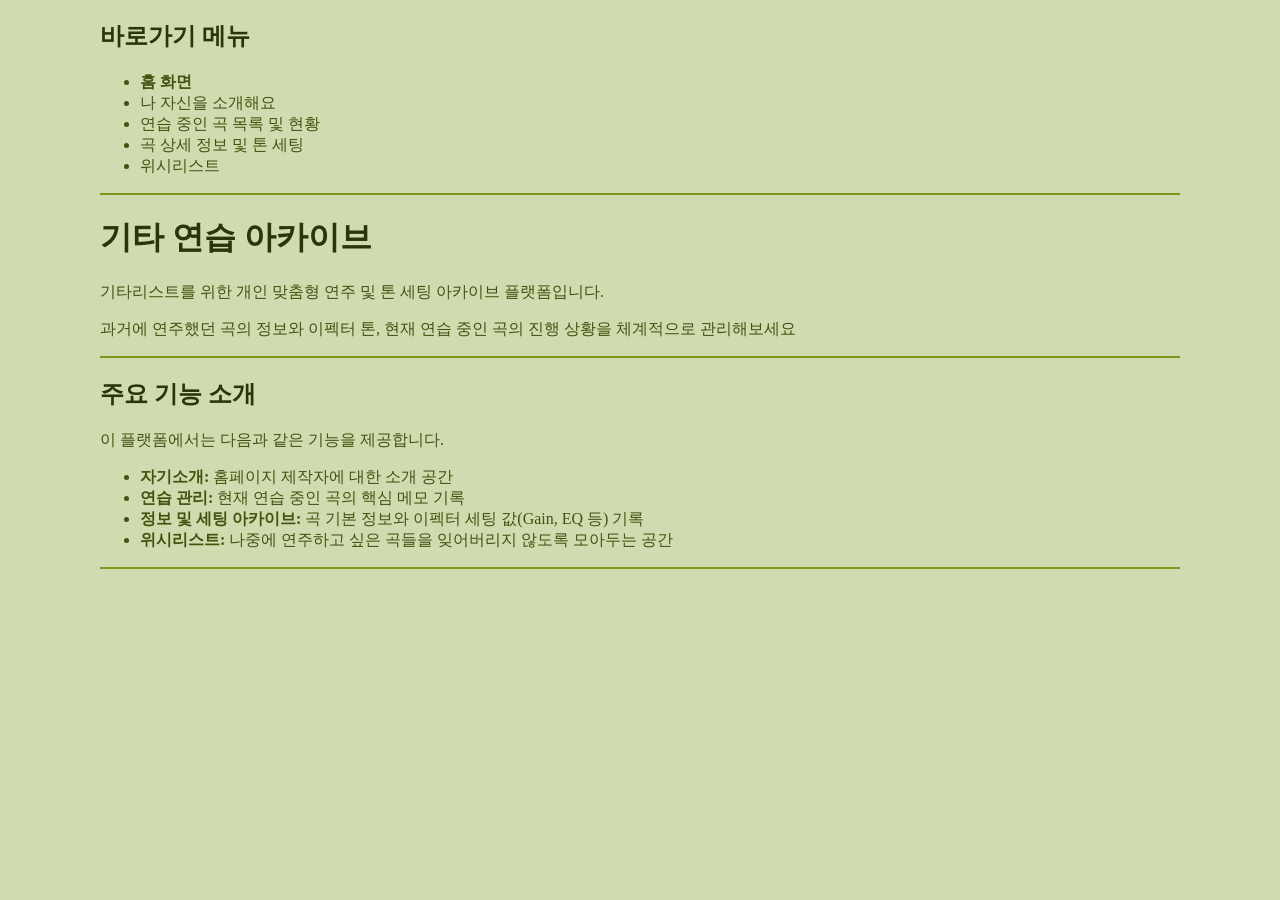
<file: index.html>
<!DOCTYPE html>
<html lang="ko">


<head>
    <meta charset="UTF-8">
    <title> 기타 연습 도우미 아카이브-홈 화면 </title>

<link href="test.css" type="text/css" rel="stylesheet">
</head>


<body>


<!-- 페이지 이동 (a 태그 활용) -->
    <h2> 바로가기 메뉴</h2>
    <ul>
        <li><a href="index.html"><strong>홈 화면</strong></a></li>
        <li><a href="introduce.html">나 자신을 소개해요</a></li>
        <li><a href="now.html">연습 중인 곡 목록 및 현황</a></li>
        <li><a href="song.html">곡 상세 정보 및 톤 세팅</a></li>
        <li><a href="wishlist.html">위시리스트</a></li>
    </ul>

    <hr>

<!-- 사이트 소개 -->
    <h1> 기타 연습 아카이브 </h1>
    <p> 기타리스트를 위한 개인 맞춤형 연주 및 톤 세팅 아카이브 플랫폼입니다. </p>
    <p>과거에 연주했던 곡의 정보와 이펙터 톤, 현재 연습 중인 곡의 진행 상황을 체계적으로 관리해보세요</p>

    <hr>


<!-- 간단한 서비스 요약 -->
    <h2> 주요 기능 소개</h2>
    <p>이 플랫폼에서는 다음과 같은 기능을 제공합니다.</p>
    <ul>
        <li><b>자기소개:</b> 홈페이지 제작자에 대한 소개 공간</li>
        <li><b>연습 관리:</b> 현재 연습 중인 곡의 핵심 메모 기록</li>
        <li><b>정보 및 세팅 아카이브:</b> 곡 기본 정보와 이펙터 세팅 값(Gain, EQ 등) 기록</li>
        <li><b>위시리스트:</b> 나중에 연주하고 싶은 곡들을 잊어버리지 않도록 모아두는 공간</li>
    </ul>

    <hr>



</body>

</html>
</file>
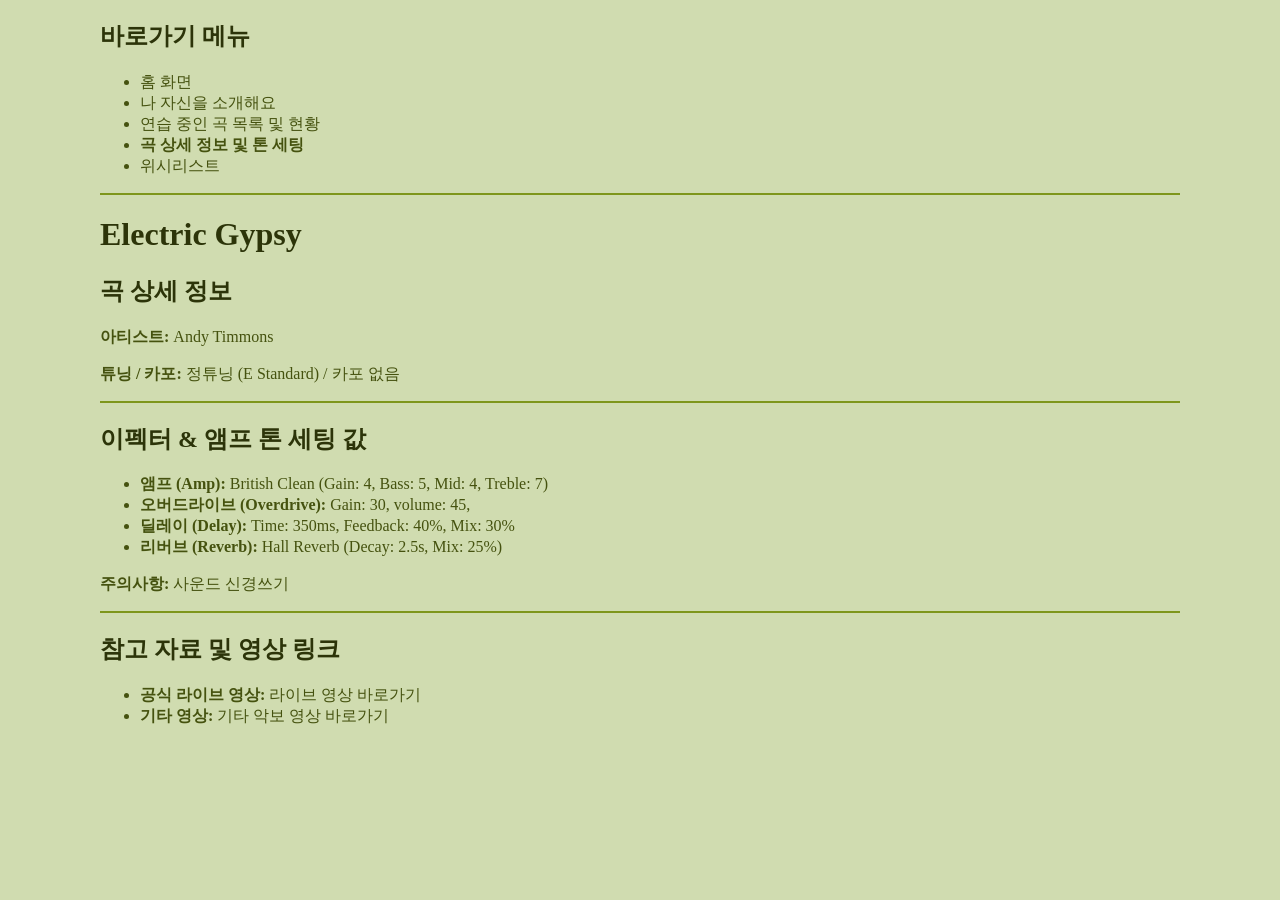
<file: ElectricGypsy.html>
<!DOCTYPE html>
<html lang="ko">


<head>
    <meta charset="UTF-8">
    <title> 기타 연습 도우미 아카이브-Electric Gypsy</title>


<link href="test.css" type="text/css" rel="stylesheet">


</head>


<body>


<!-- 페이지 이동 (a 태그 활용) -->
    <h2> 바로가기 메뉴</h2>
       <ul>
        <li><a href="index.html">홈 화면</a></li>
        <li><a href="introduce.html">나 자신을 소개해요</a></li>
        <li><a href="now.html">연습 중인 곡 목록 및 현황</a></li>
        <li><a href="song.html"><strong>곡 상세 정보 및 톤 세팅</strong></a></li>
        <li><a href="wishlist.html">위시리스트</a></li>
    </ul>

    <hr>

<!-- 곡 기본 정보 -->
    <h1> Electric Gypsy </h1>
    <h2> 곡 상세 정보 </h2>
    <p><b>아티스트:</b> Andy Timmons</p>
    <p><b>튜닝 / 카포:</b> 정튜닝 (E Standard) / 카포 없음</p>

    <hr>

    <!-- 이펙터 & 앰프 톤 세팅 정보 -->
    <h2> 이펙터 & 앰프 톤 세팅 값</h2>
   

    <ul>
        <li><b>앰프 (Amp):</b> British Clean (Gain: 4, Bass: 5, Mid: 4, Treble: 7)</li>
        <li><b>오버드라이브 (Overdrive):</b> Gain: 30, volume: 45, </li>
        <li><b>딜레이 (Delay):</b> Time: 350ms, Feedback: 40%, Mix: 30%</li>
        <li><b>리버브 (Reverb):</b> Hall Reverb (Decay: 2.5s, Mix: 25%)</li>
    </ul>

    <p><strong> 주의사항:</strong> 사운드 신경쓰기</p>

    <hr>

    <!-- 참고 링크 (유튜브 영상 / 악보) -->
    <h2> 참고 자료 및 영상 링크</h2>
    <ul>
        <li>
            <b>공식 라이브 영상:</b> 
            <a href="https://youtu.be/AotIQzCZrwo?si=y23vcHFu9lki-q_3" target="_blank"> 라이브 영상 바로가기</a>
        </li>
        <li>
            <b>기타 영상:</b> 
            <a href="https://youtu.be/r9aTQzNM9Rg?si=fTpGi_0SXod6V8cd" target="_blank">기타 악보 영상 바로가기</a>
        </li>
    </ul>

</body>

</html>
</file>
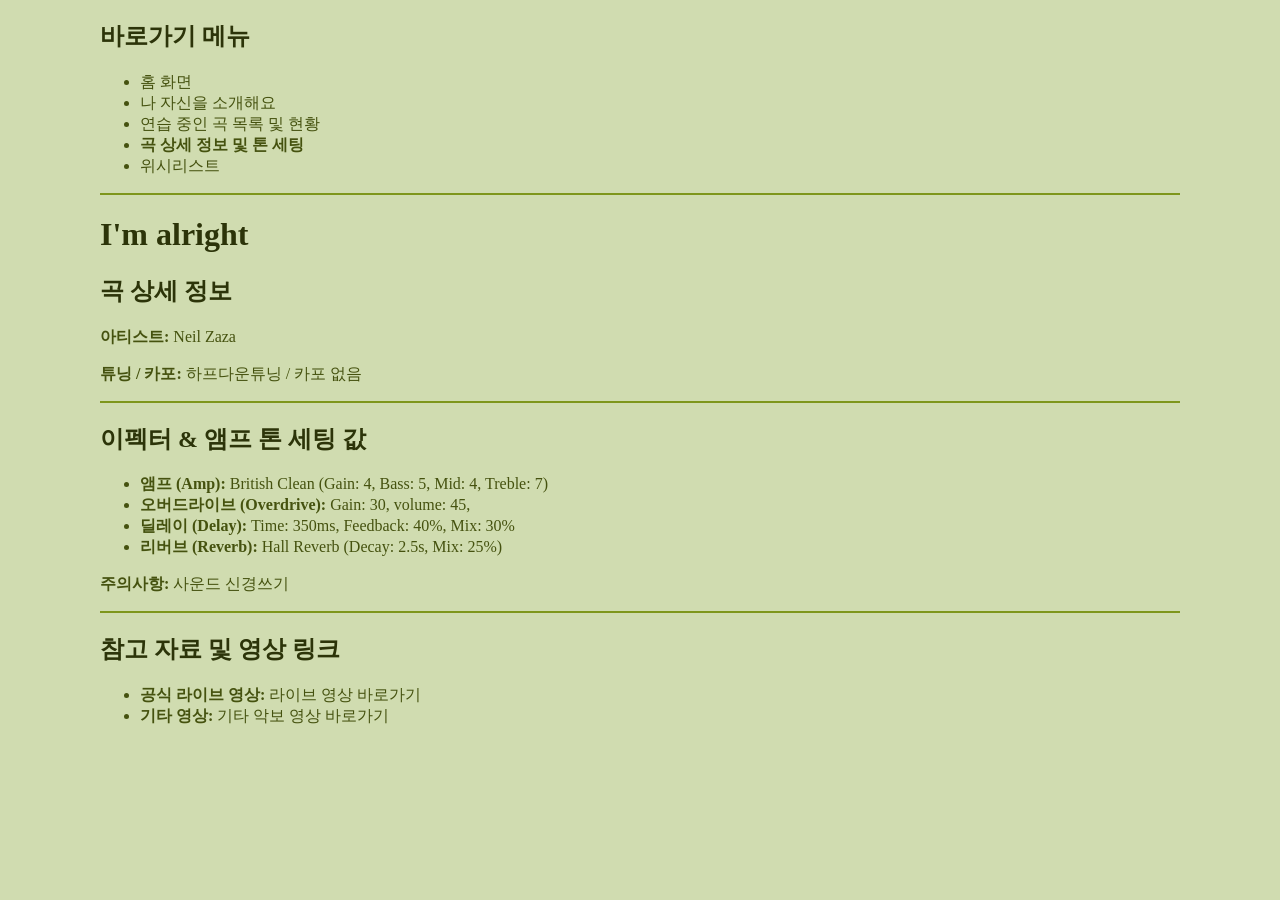
<file: I'malright.html>
<!DOCTYPE html>
<html lang="ko">


<head>
    <meta charset="UTF-8">
    <title> 기타 연습 도우미 아카이브-I'm alright</title>


<link href="test.css" type="text/css" rel="stylesheet">


</head>


<body>


<!-- 페이지 이동 (a 태그 활용) -->
    <h2> 바로가기 메뉴</h2>
       <ul>
        <li><a href="index.html">홈 화면</a></li>
        <li><a href="introduce.html">나 자신을 소개해요</a></li>
        <li><a href="now.html">연습 중인 곡 목록 및 현황</a></li>
        <li><a href="song.html"><strong>곡 상세 정보 및 톤 세팅</strong></a></li>
        <li><a href="wishlist.html">위시리스트</a></li>
    </ul>

    <hr>

<!-- 곡 기본 정보 -->
    <h1> I'm alright</h1>
    <h2> 곡 상세 정보 </h2>
    <p><b>아티스트:</b> Neil Zaza</p>
    <p><b>튜닝 / 카포:</b> 하프다운튜닝 / 카포 없음</p>

    <hr>

    <!-- 이펙터 & 앰프 톤 세팅 정보 -->
    <h2> 이펙터 & 앰프 톤 세팅 값</h2>
   

    <ul>
        <li><b>앰프 (Amp):</b> British Clean (Gain: 4, Bass: 5, Mid: 4, Treble: 7)</li>
        <li><b>오버드라이브 (Overdrive):</b> Gain: 30, volume: 45, </li>
        <li><b>딜레이 (Delay):</b> Time: 350ms, Feedback: 40%, Mix: 30%</li>
        <li><b>리버브 (Reverb):</b> Hall Reverb (Decay: 2.5s, Mix: 25%)</li>
    </ul>

    <p><strong> 주의사항:</strong> 사운드 신경쓰기</p>

    <hr>

    <!-- 참고 링크 (유튜브 영상 / 악보) -->
    <h2> 참고 자료 및 영상 링크</h2>
    <ul>
        <li>
            <b>공식 라이브 영상:</b> 
            <a href="https://youtu.be/QadSVWXF_ks?si=HGbKRpoXg3SpzoRl" target="_blank"> 라이브 영상 바로가기</a>
        </li>
        <li>
            <b>기타 영상:</b> 
            <a href="https://youtu.be/oIti4BmRCpk?si=QKK7Lqc_dnVOeeyA" target="_blank">기타 악보 영상 바로가기</a>
        </li>
    </ul>

</body>

</html>
</file>
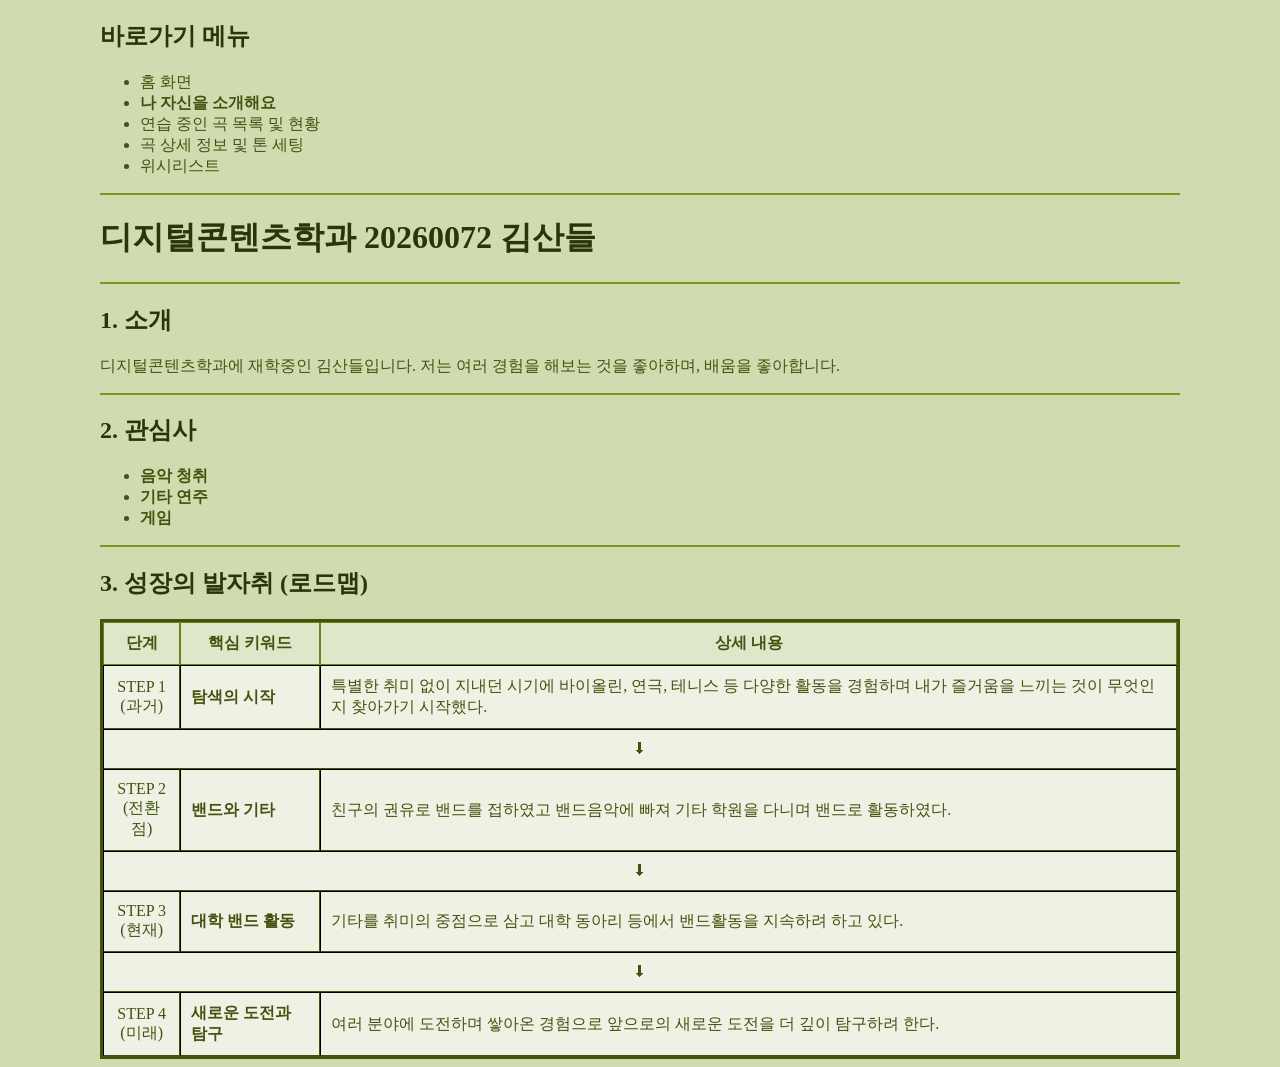
<file: introduce.html>
<!DOCTYPE html>
<html lang="ko">

<head>
    <meta charset="UTF-8">
    <title> 기타 연습 도우미 아카이브-나 자신을 소개해요 </title>


<link href="test.css" type="text/css" rel="stylesheet">

</head>

<body>

    <!-- 페이지 이동 (a 태그 활용) -->
    <h2> 바로가기 메뉴 </h2>
    <ul>
        <li><a href="index.html">홈 화면</a></li>
        <li><a href="introduce.html"><strong>나 자신을 소개해요</strong></a></li>
        <li><a href="now.html">연습 중인 곡 목록 및 현황</a></li>
        <li><a href="song.html">곡 상세 정보 및 톤 세팅</a></li>
        <li><a href="wishlist.html">위시리스트</a></li>
    </ul>

    <hr>

    <!-- 나에 대한 소개 -->
    <h1> 디지털콘텐츠학과 20260072 김산들 </h1>

<hr>

    <h2> 1. 소개 </h2>
    <p> 디지털콘텐츠학과에 재학중인 김산들입니다. 저는 여러 경험을 해보는 것을 좋아하며, 배움을 좋아합니다. </p>

    <hr>

    <h2> 2. 관심사 </h2>
    <ul>
        <li><strong>음악 청취</strong></li>
        <li><strong>기타 연주</strong></li>
        <li><strong>게임</strong></li>
    </ul>

    <hr>
<h2> 3. 성장의 발자취 (로드맵) </h2>

    <table border="1" cellpadding="10" cellspacing="0" width="100%">
        <thead>
            <tr>
                <th>단계</th>
                <th>핵심 키워드</th>
                <th>상세 내용</th>
            </tr>
        </thead>
        <tbody>
            <tr>
                <td align="center">STEP 1<br>(과거)</td>
                <td><b>탐색의 시작</b></td>
                <td>특별한 취미 없이 지내던 시기에 바이올린, 연극, 테니스 등 다양한 활동을 경험하며 내가 즐거움을 느끼는 것이 무엇인지 찾아가기 시작했다.</td>
            </tr>
            <tr>
                <td colspan="3" align="center">⬇</td>
            </tr>
            <tr>
                <td align="center">STEP 2<br>(전환점)</td>
                <td><b>밴드와 기타</b></td>
                <td>친구의 권유로 밴드를 접하였고 밴드음악에 빠져 기타 학원을 다니며 밴드로 활동하였다.</td>
            </tr>
            <tr>
                <td colspan="3" align="center">⬇</td>
            </tr>
            <tr>
                <td align="center">STEP 3<br>(현재)</td>
                <td><b>대학 밴드 활동</b></td>
                <td>기타를 취미의 중점으로 삼고 대학 동아리 등에서 밴드활동을 지속하려 하고 있다.</td>
            </tr>
            <tr>
                <td colspan="3" align="center">⬇</td>
            </tr>
            <tr>
                <td align="center">STEP 4<br>(미래)</td>
                <td><b>새로운 도전과 탐구</b></td>
                <td>여러 분야에 도전하며 쌓아온 경험으로 앞으로의 새로운 도전을 더 깊이 탐구하려 한다.</td>
            </tr>
        </tbody>
    </table>

</body>

</html>
</file>
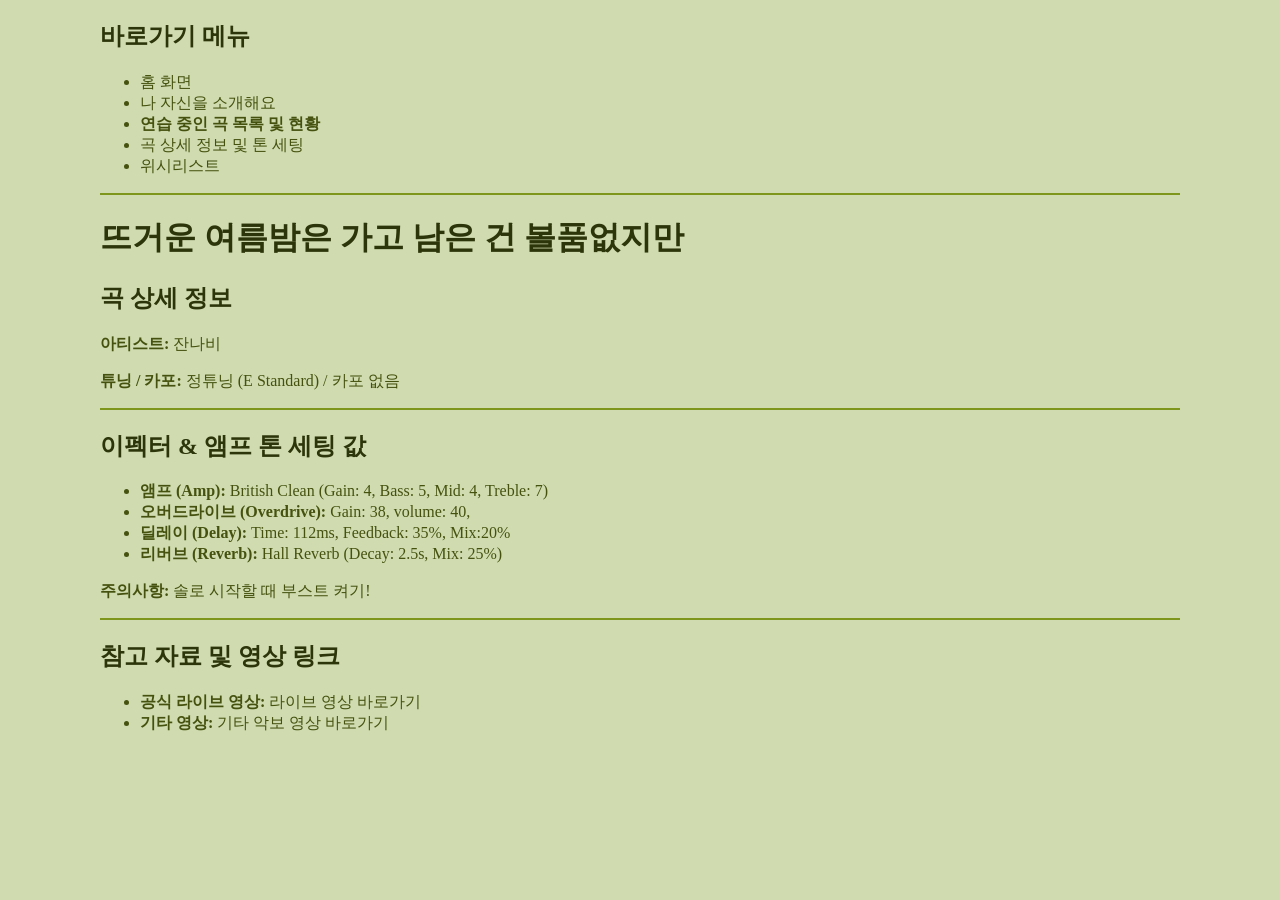
<file: jan.ex.html>
<!DOCTYPE html>
<html lang="ko">


<head>
    <meta charset="UTF-8">
    <title> 기타 연습 도우미 아카이브-잔나비</title>


<link href="test.css" type="text/css" rel="stylesheet">


</head>


<body>


<!-- 페이지 이동 (a 태그 활용) -->
    <h2> 바로가기 메뉴</h2>
       <ul>
        <li><a href="index.html">홈 화면</a></li>
        <li><a href="introduce.html">나 자신을 소개해요</a></li>
        <li><a href="now.html"><strong>연습 중인 곡 목록 및 현황</strong></a></li>
        <li><a href="song.html">곡 상세 정보 및 톤 세팅</a></li>
        <li><a href="wishlist.html">위시리스트</a></li>
    </ul>
    <hr>

<!-- 곡 기본 정보 -->
    <h1> 뜨거운 여름밤은 가고 남은 건 볼품없지만</h1>
    <h2> 곡 상세 정보 </h2>
    <p><b>아티스트:</b> 잔나비</p>
    <p><b>튜닝 / 카포:</b> 정튜닝 (E Standard) / 카포 없음</p>

    <hr>

    <!-- 이펙터 & 앰프 톤 세팅 정보 -->
    <h2> 이펙터 & 앰프 톤 세팅 값</h2>
   

    <ul>
        <li><b>앰프 (Amp):</b> British Clean (Gain: 4, Bass: 5, Mid: 4, Treble: 7)</li>
        <li><b>오버드라이브 (Overdrive):</b> Gain: 38, volume: 40, </li>
        <li><b>딜레이 (Delay):</b> Time: 112ms, Feedback: 35%, Mix:20%</li>
        <li><b>리버브 (Reverb):</b> Hall Reverb (Decay: 2.5s, Mix: 25%)</li>
    </ul>

    <p><strong> 주의사항:</strong> 솔로 시작할 때 부스트 켜기!</p>

    <hr>

    <!-- 참고 링크 (유튜브 영상 / 악보) -->
    <h2> 참고 자료 및 영상 링크</h2>
    <ul>
        <li>
            <b>공식 라이브 영상:</b> 
            <a href="https://youtu.be/PjS91UkHja8?si=LoiZVxnCZGTiMqpi" target="_blank"> 라이브 영상 바로가기</a>
        </li>
        <li>
            <b>기타 영상:</b> 
            <a href="https://youtu.be/hwSNA38fMIo?si=oEJ4R7K41dICF0AO" target="_blank">기타 악보 영상 바로가기</a>
        </li>
    </ul>

</body>

</html>
</file>
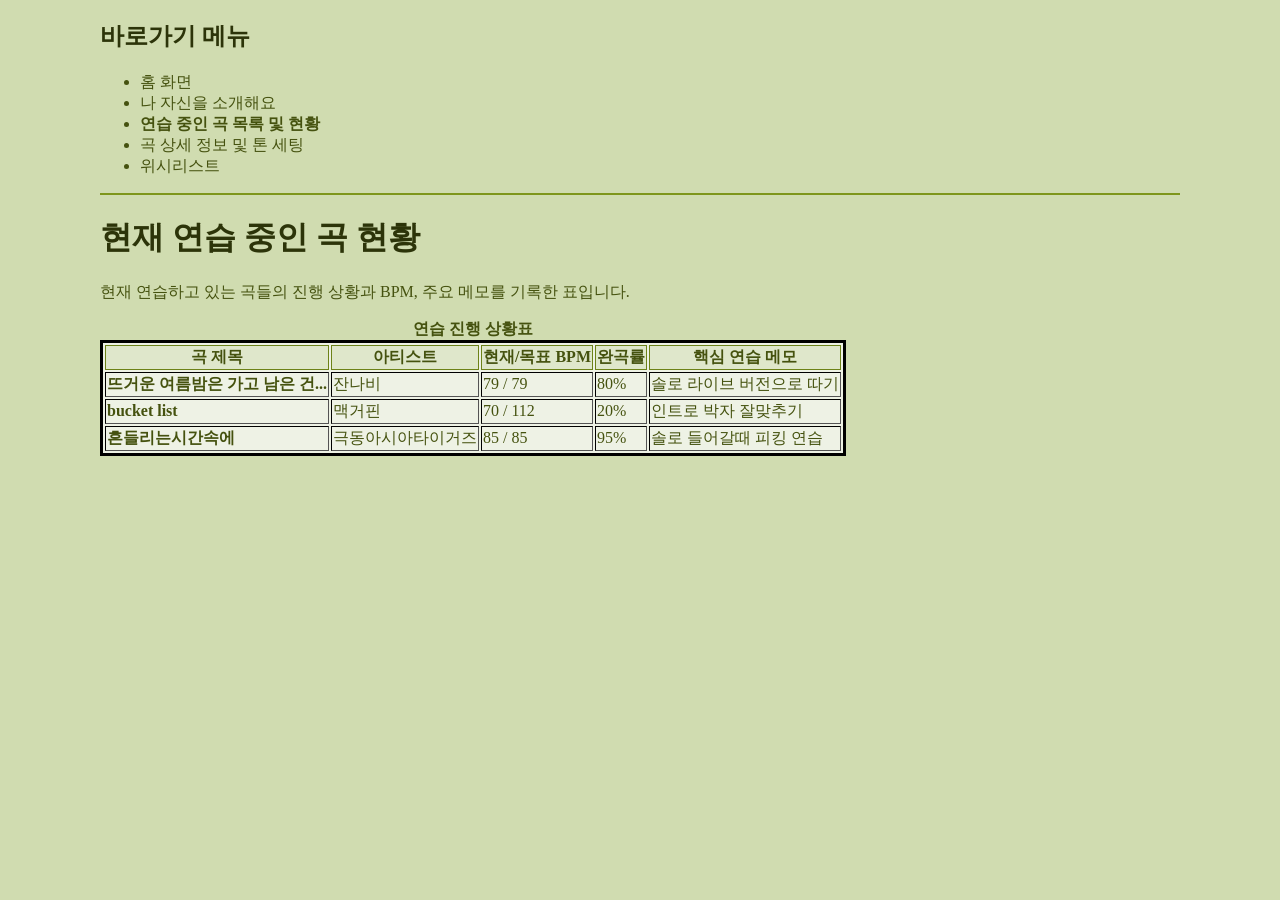
<file: now.html>
<!DOCTYPE html>
<html lang="ko">


<head>
    <meta charset="UTF-8">
    <title> 기타 연습 도우미 아카이브-현재 연습 중인 곡 목록 및 현황 </title>


<link href="test.css" type="text/css" rel="stylesheet">


</head>


<body>


<!-- 페이지 이동 (a 태그 활용) -->
    <h2> 바로가기 메뉴</h2>
    <ul>
        <li><a href="index.html">홈 화면</a></li>
        <li><a href="introduce.html">나 자신을 소개해요</a></li>
        <li><a href="now.html"><strong>연습 중인 곡 목록 및 현황</strong></a></li>
        <li><a href="song.html">곡 상세 정보 및 톤 세팅</a></li>
        <li><a href="wishlist.html">위시리스트</a></li>
    </ul>

    <hr>

    <!-- 페이지 안내 -->
    <h1>현재 연습 중인 곡 현황</h1>
    <p>현재 연습하고 있는 곡들의 진행 상황과 BPM, 주요 메모를 기록한 표입니다.</p>

    <!-- 연습 현황 테이블 -->
    <table border="1" style="border-color: black;">
        <caption><b>연습 진행 상황표</b></caption>
        <tr>
            <th>곡 제목</th>
            <th>아티스트</th>
            <th>현재/목표 BPM</th>
            <th>완곡률</th>
            <th>핵심 연습 메모</th>
        </tr>
        <tr>
            <td><b><a href="jan.ex.html">뜨거운 여름밤은 가고 남은 건... </a></b></td>
            <td>잔나비</td>
            <td>79 / 79</td>
            <td>80%</td>
            <td>솔로 라이브 버전으로 따기</td>
        </tr>
        <tr>
            <td><b><a href="bucketlist.html">bucket list</a></b></td>
            <td>맥거핀</td>
            <td>70 / 112</td>
            <td>20%</td>
            <td> 인트로 박자 잘맞추기</td>
        </tr>
        <tr>
            <td><b><a href="tiger.html">흔들리는시간속에</a></b></td>
            <td>극동아시아타이거즈</td>
            <td>85 / 85</td>
            <td>95%</td>
            <td>솔로 들어갈때 피킹 연습</td>
        </tr>
    </table>

  
</body>
</html>
</file>
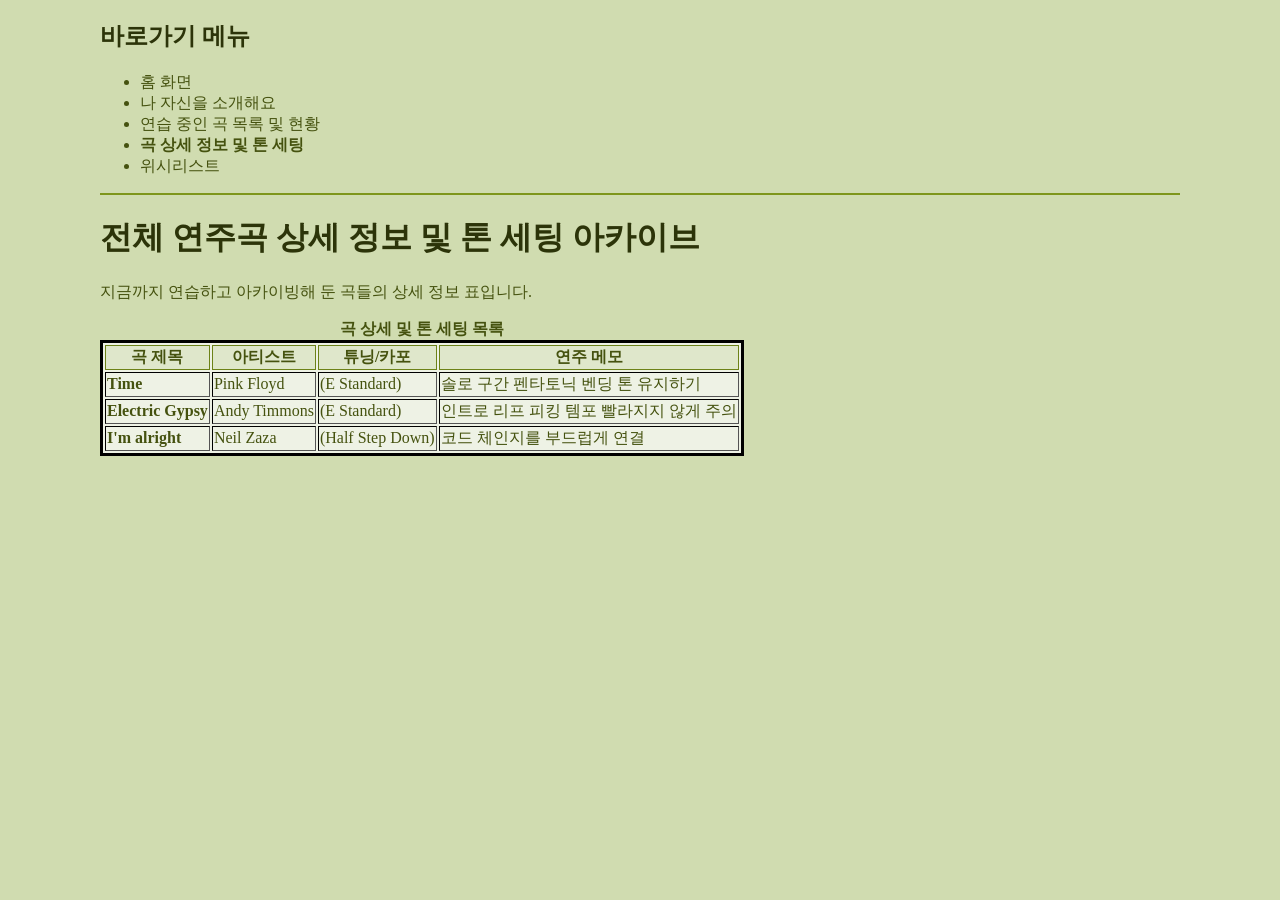
<file: song.html>
<!DOCTYPE html>
<html lang="ko">


<head>
    <meta charset="UTF-8">
    <title> 기타 연습 도우미 아카이브-곡 상세 정보 및 톤 세팅 </title>


<link href="test.css" type="text/css" rel="stylesheet">


</head>


<body>


    <!-- 페이지 이동 (a 태그 활용) -->
    <h2> 바로가기 메뉴 </h2>
    <ul>
        <li><a href="index.html">홈 화면</a></li>
        <li><a href="introduce.html">나 자신을 소개해요</a></li>
        <li><a href="now.html">연습 중인 곡 목록 및 현황</a></li>
        <li><a href="song.html"><strong>곡 상세 정보 및 톤 세팅</strong></a></li>
        <li><a href="wishlist.html">위시리스트</a></li>
    </ul>

    <hr>


<!-- 페이지 제목 -->
    <h1> 전체 연주곡 상세 정보 및 톤 세팅 아카이브</h1>
    <p>지금까지 연습하고 아카이빙해 둔 곡들의 상세 정보 표입니다.</p>

    <!-- 곡 정보 테이블 -->
    <table border="1" style="border-color: black;">
        <caption><b> 곡 상세 및 톤 세팅 목록</b></caption>
        <tr>
            <th>곡 제목</th>
            <th>아티스트</th>
            <th>튜닝/카포</th>
            <th>연주 메모</th>
        </tr>
        <tr>
            <td><b> <a href="time.html">Time </a> </b></td>
            <td>Pink Floyd</td>
            <td>(E Standard)</td>
            <td>솔로 구간 펜타토닉 벤딩 톤 유지하기</td>
        </tr>
        <tr>
            <td><b><a href="ElectricGypsy.html">Electric Gypsy </a></b></td>
            <td>Andy Timmons</td>
            <td>(E Standard)</td>
            <td>인트로 리프 피킹 템포 빨라지지 않게 주의</td>
        </tr>
        <tr>
            <td><b><a href="I'malright.html">I'm alright</a></b></td>
            <td>Neil Zaza</td>
            <td>(Half Step Down)</td>
            <td>코드 체인지를 부드럽게 연결</td>
        </tr>
    </table>
</body>

</html>
</file>
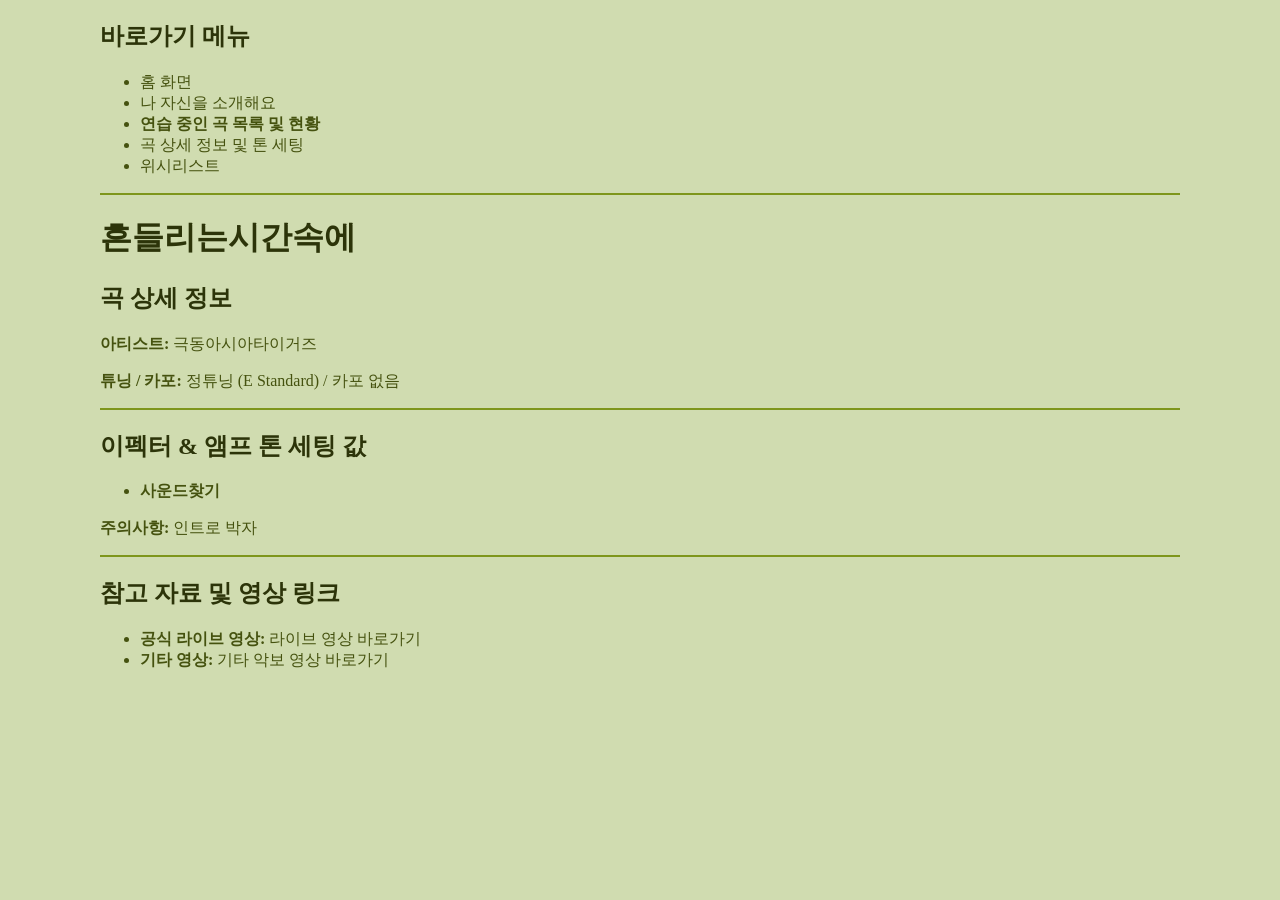
<file: tiger.html>
<!DOCTYPE html>
<html lang="ko">


<head>
    <meta charset="UTF-8">
    <title> 기타 연습 도우미 아카이브-극동아시아타이거즈</title>


<link href="test.css" type="text/css" rel="stylesheet">


</head>


<body>


<!-- 페이지 이동 (a 태그 활용) -->
    <h2> 바로가기 메뉴</h2>
       <ul>
        <li><a href="index.html">홈 화면</a></li>
        <li><a href="introduce.html">나 자신을 소개해요</a></li>
        <li><a href="now.html"><strong>연습 중인 곡 목록 및 현황</strong></a></li>
        <li><a href="song.html">곡 상세 정보 및 톤 세팅</a></li>
        <li><a href="wishlist.html">위시리스트</a></li>
    </ul>

    <hr>

<!-- 곡 기본 정보 -->
    <h1> 흔들리는시간속에 </h1>
    <h2> 곡 상세 정보 </h2>
    <p><b>아티스트:</b> 극동아시아타이거즈</p>
    <p><b>튜닝 / 카포:</b> 정튜닝 (E Standard) / 카포 없음</p>

    <hr>

    <!-- 이펙터 & 앰프 톤 세팅 정보 -->
    <h2> 이펙터 & 앰프 톤 세팅 값</h2>
   

    <ul>
        <li><b>사운드찾기</b></li>

    </ul>

    <p><strong> 주의사항:</strong> 인트로 박자 </p>

    <hr>

    <!-- 참고 링크 (유튜브 영상 / 악보) -->
    <h2> 참고 자료 및 영상 링크</h2>
    <ul>
        <li>
            <b>공식 라이브 영상:</b> 
            <a href="https://youtu.be/QR-mqWbGFW8?si=Wr0-iD5_CHzWu71I" target="_blank"> 라이브 영상 바로가기</a>
        </li>
        <li>
            <b>기타 영상:</b> 
            <a href="https://youtu.be/gNzAYH_5kU8?si=iePSXJPruTIqt12-" target="_blank">기타 악보 영상 바로가기</a>
        </li>
    </ul>

</body>

</html>
</file>
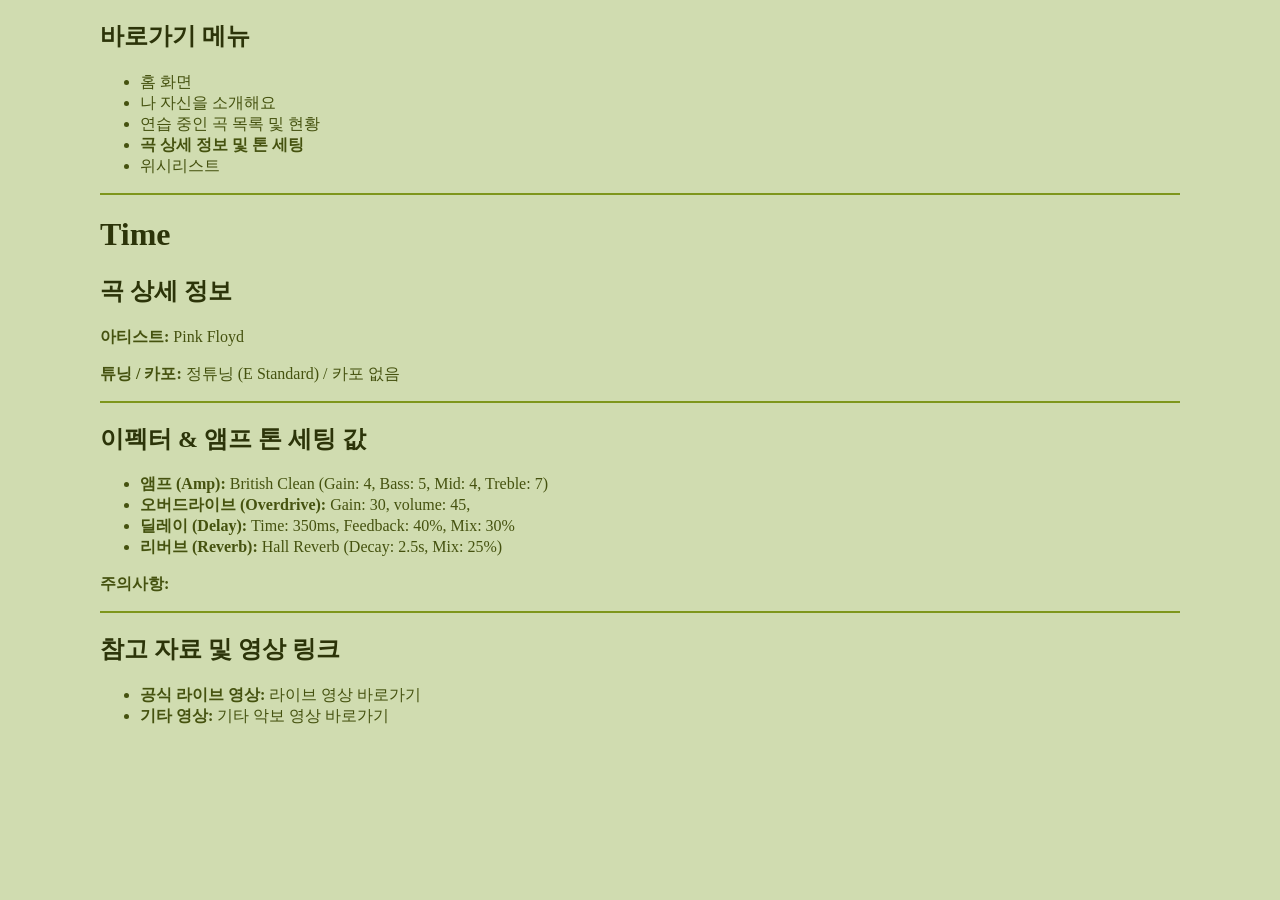
<file: time.html>
<!DOCTYPE html>
<html lang="ko">


<head>
    <meta charset="UTF-8">
    <title> 기타 연습 도우미 아카이브-time</title>


<link href="test.css" type="text/css" rel="stylesheet">


</head>


<body>


<!-- 페이지 이동 (a 태그 활용) -->
    <h2> 바로가기 메뉴</h2>
       <ul>
        <li><a href="index.html">홈 화면</a></li>
        <li><a href="introduce.html">나 자신을 소개해요</a></li>
        <li><a href="now.html">연습 중인 곡 목록 및 현황</a></li>
        <li><a href="song.html"><strong>곡 상세 정보 및 톤 세팅</strong></a></li>
        <li><a href="wishlist.html">위시리스트</a></li>
    </ul>

    <hr>

<!-- 곡 기본 정보 -->
    <h1> Time </h1>
    <h2> 곡 상세 정보 </h2>
    <p><b>아티스트:</b> Pink Floyd</p>
    <p><b>튜닝 / 카포:</b> 정튜닝 (E Standard) / 카포 없음</p>

    <hr>

    <!-- 이펙터 & 앰프 톤 세팅 정보 -->
    <h2> 이펙터 & 앰프 톤 세팅 값</h2>
   

    <ul>
        <li><b>앰프 (Amp):</b> British Clean (Gain: 4, Bass: 5, Mid: 4, Treble: 7)</li>
        <li><b>오버드라이브 (Overdrive):</b> Gain: 30, volume: 45, </li>
        <li><b>딜레이 (Delay):</b> Time: 350ms, Feedback: 40%, Mix: 30%</li>
        <li><b>리버브 (Reverb):</b> Hall Reverb (Decay: 2.5s, Mix: 25%)</li>
    </ul>

    <p><strong> 주의사항:</strong> </p>

    <hr>

    <!-- 참고 링크 (유튜브 영상 / 악보) -->
    <h2> 참고 자료 및 영상 링크</h2>
    <ul>
        <li>
            <b>공식 라이브 영상:</b> 
            <a href="https://youtu.be/GG2tZNOQWAA?si=lVVi2MiUMObbUU_f" target="_blank"> 라이브 영상 바로가기</a>
        </li>
        <li>
            <b>기타 영상:</b> 
            <a href="https://youtu.be/PRnJfKLi-Gw?si=NjNH85iJDoZ8WQkJ" target="_blank">기타 악보 영상 바로가기</a>
        </li>
    </ul>

</body>

</html>
</file>
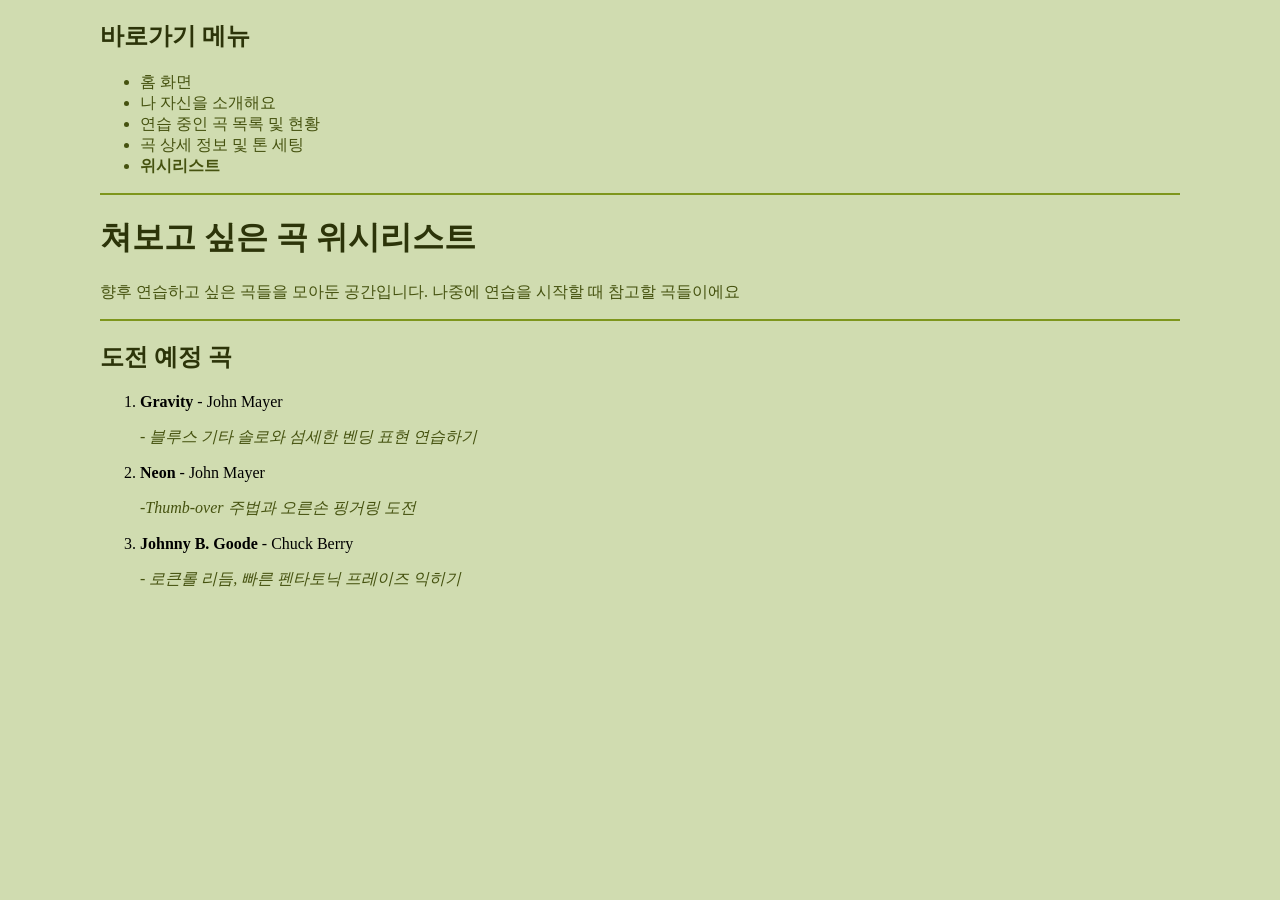
<file: wishlist.html>
<!DOCTYPE html>
<html lang="ko">


<head>
    <meta charset="UTF-8">
    <title> 기타 연습 도우미 아카이브-위시리스트 </title>


<link href="test.css" type="text/css" rel="stylesheet">


</head>


<body>

<!-- 페이지 이동 (a 태그 활용) -->
    <h2> 바로가기 메뉴</h2>
       <ul>
        <li><a href="index.html">홈 화면</a></li>
        <li><a href="introduce.html">나 자신을 소개해요</a></li>
        <li><a href="now.html">연습 중인 곡 목록 및 현황</a></li>
        <li><a href="song.html">곡 상세 정보 및 톤 세팅</a></li>
        <li><a href="wishlist.html"><strong>위시리스트</strong></a></li>
    </ul>

    <hr>

<!-- 페이지 제목 및 안내 -->
    <h1> 쳐보고 싶은 곡 위시리스트</h1>
    <p>향후 연습하고 싶은 곡들을 모아둔 공간입니다. 나중에 연습을 시작할 때 참고할 곡들이에요</p>

    <hr>

    <!-- 위시리스트 목록  -->
    <h2> 도전 예정 곡 </h2>
    <ol>
        <li>
            <b>Gravity</b> - John Mayer 
            <p><i>- 블루스 기타 솔로와 섬세한 벤딩 표현 연습하기</i></p>
        </li>
        <li>
            <b>Neon</b> - John Mayer 
            <p><i>-Thumb-over 주법과 오른손 핑거링 도전</i></p>
        </li>
        <li>
            <b>Johnny B. Goode</b> - Chuck Berry 
            <p><i>-  로큰롤 리듬, 빠른 펜타토닉 프레이즈 익히기</i></p>
        </li>
    </ol>

</body>

</html>
</file>
<file: test.css>
/* 기본 배경색 */
body {
	background-color: #D0DCB0;
	margin-left: 100px;
	margin-right: 100px;
}

/* 글자 */
h1 {
	color: #2c3409;
}

h2 {
	color: #2c3409;
}

p {
	color: #45520f;
}
/* 바로가기 메뉴 */
ul li {
	color: #45520f;
}
/* 구분선 */
hr {
	border: 1px solid #7e961c;
}

/* 링크 */
a {
  color: #45520f;
text-decoration: none;
}
a:hover {
	background-color: #dfe7cb;
}

/* 표 */
table {
	color:#45520f;
	background-color: #eef2e5;
	border: 3px solid #45520f;
}

th {
	color:#45520f;
	background-color: #dfe7cb;
	border: 1px solid #6d8218;
}
</file>
